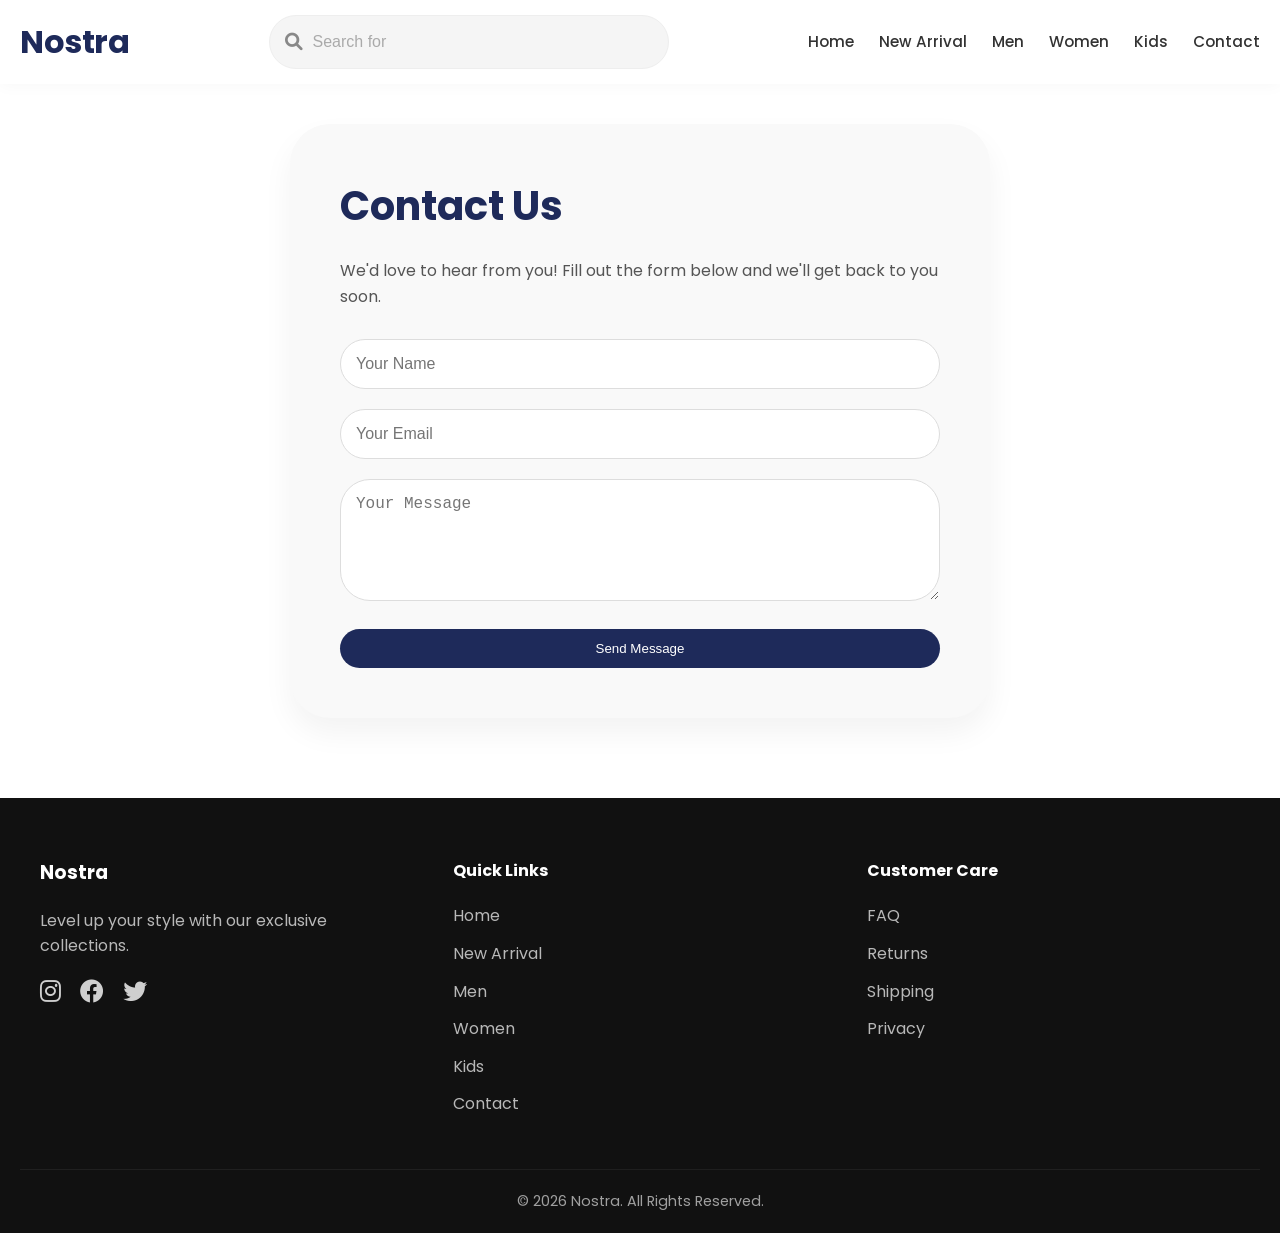
<file: contact.html>
<!DOCTYPE html>
<html lang="en">
<head>
    <meta charset="UTF-8">
    <meta name="viewport" content="width=device-width, initial-scale=1.0">
    <title>Contact Us · Nostra</title>
    <link rel="preconnect" href="https://fonts.googleapis.com">
    <link rel="preconnect" href="https://fonts.gstatic.com" crossorigin>
    <link href="https://fonts.googleapis.com/css2?family=Poppins:wght@300;400;500;600;700&display=swap" rel="stylesheet">
    <link rel="stylesheet" href="https://cdnjs.cloudflare.com/ajax/libs/font-awesome/6.0.0-beta3/css/all.min.css">
    <link rel="stylesheet" href="style.css">
</head>
<body>

    <!-- Optional small banner (can be same) -->
    <div class="top-banner" id="topBanner" style="display: none;"></div>

    <header>
        <div class="container nav-container">
            <div class="logo">Nostra</div>
            <div class="search-wrapper" id="searchWrapper">
                <i class="fas fa-search search-icon"></i>
                <input type="text" id="searchInput" placeholder="">
            </div>
            <nav>
                <ul class="nav-links">
                    <li><a href="index.html">Home</a></li>
                    <li><a href="index.html#new-arrival">New Arrival</a></li>
                    <li><a href="index.html#men">Men</a></li>
                    <li><a href="index.html#women">Women</a></li>
                    <li><a href="index.html#kids">Kids</a></li>
                    <li><a href="contact.html">Contact</a></li>
                </ul>
            </nav>
            <div class="menu-icon" id="menuIcon">
                <i class="fas fa-bars"></i>
            </div>
        </div>
        <ul class="mobile-nav" id="mobileNav">
            <li><a href="index.html">Home</a></li>
            <li><a href="index.html#new-arrival">New Arrival</a></li>
            <li><a href="index.html#men">Men</a></li>
            <li><a href="index.html#women">Women</a></li>
            <li><a href="index.html#kids">Kids</a></li>
            <li><a href="contact.html">Contact</a></li>
        </ul>
    </header>

    <main style="min-height: 60vh; display: flex; align-items: center; justify-content: center; padding: 40px 20px;">
        <div class="container" style="max-width: 700px; background: #f9f9f9; padding: 50px; border-radius: 40px; box-shadow: 0 15px 30px rgba(0,0,0,0.05);">
            <h1 style="font-size: 2.5rem; margin-bottom: 20px; color: #1e2a5a;">Contact Us</h1>
            <p style="margin-bottom: 30px; color: #555;">We'd love to hear from you! Fill out the form below and we'll get back to you soon.</p>
            <form id="contactForm">
                <div style="margin-bottom: 20px;">
                    <input type="text" placeholder="Your Name" required style="width: 100%; padding: 15px; border: 1px solid #ddd; border-radius: 30px; font-size: 1rem;">
                </div>
                <div style="margin-bottom: 20px;">
                    <input type="email" placeholder="Your Email" required style="width: 100%; padding: 15px; border: 1px solid #ddd; border-radius: 30px; font-size: 1rem;">
                </div>
                <div style="margin-bottom: 20px;">
                    <textarea placeholder="Your Message" rows="5" required style="width: 100%; padding: 15px; border: 1px solid #ddd; border-radius: 30px; font-size: 1rem; resize: vertical;"></textarea>
                </div>
                <button type="submit" class="btn" style="width: 100%;">Send Message</button>
            </form>
        </div>
    </main>

    <footer>
        <!-- same footer as index -->
        <div class="container footer-container">
            <div class="footer-col">
                <h3>Nostra</h3>
                <p>Level up your style with our exclusive collections.</p>
                <div class="social">
                    <i class="fab fa-instagram"></i>
                    <i class="fab fa-facebook"></i>
                    <i class="fab fa-twitter"></i>
                </div>
            </div>
            <div class="footer-col">
                <h4>Quick Links</h4>
                <ul>
                    <li><a href="index.html">Home</a></li>
                    <li><a href="index.html#new-arrival">New Arrival</a></li>
                    <li><a href="index.html#men">Men</a></li>
                    <li><a href="index.html#women">Women</a></li>
                    <li><a href="index.html#kids">Kids</a></li>
                    <li><a href="contact.html">Contact</a></li>
                </ul>
            </div>
            <div class="footer-col">
                <h4>Customer Care</h4>
                <ul>
                    <li><a href="#">FAQ</a></li>
                    <li><a href="#">Returns</a></li>
                    <li><a href="#">Shipping</a></li>
                    <li><a href="#">Privacy</a></li>
                </ul>
            </div>
        </div>
        <p class="copyright">&copy; 2026 Nostra. All Rights Reserved.</p>
    </footer>

    <script src="script.js"></script>
</body>
</file>
<file: style.css>
/* Add/update in style.css */
/* ========== BASE & RESETS ========== */

* {
    margin: 0;
    padding: 0;
    box-sizing: border-box;
}

body {
    font-family: 'Poppins', sans-serif;
    color: #222;
    line-height: 1.6;
    overflow-x: hidden;
    background: #fff;
}

.container {
    max-width: 1300px;
    margin: 0 auto;
    padding: 0 20px;
}

/* ========== TOP BANNER ========== */
.top-banner {
    background: #1e2a5a;
    color: #fff;
    text-align: center;
    padding: 12px 30px;
    position: relative;
    font-weight: 500;
}

.top-banner .close-banner {
    position: absolute;
    right: 20px;
    top: 50%;
    transform: translateY(-50%);
    cursor: pointer;
    font-size: 1.2rem;
    opacity: 0.8;
    transition: opacity 0.2s;
}

.top-banner .close-banner:hover {
    opacity: 1;
}

.top-banner.hidden {
    display: none;
}

 .top-banner {
    /* existing styles */

    z-index: 2000;
    backdrop-filter: blur(5px);
}


/* ========== HEADER ========== */
header {
    background: white;
    box-shadow: 0 2px 15px rgba(0, 0, 0, 0.03);
    position: sticky;
    top: 0;
    z-index: 100;
}

.nav-container {
    display: flex;
    justify-content: space-between;
    align-items: center;
    padding: 15px 20px;
    flex-wrap: wrap;
    gap: 15px;
}

.logo {
    font-size: 2rem;
    font-weight: 700;
    color: #1e2a5a;
    letter-spacing: -0.5px;
}

/* Search wrapper */
.search-wrapper {
    display: flex;
    align-items: center;
    background: #f5f5f5;
    border-radius: 50px;
    padding: 5px 15px;
    flex: 1;
    max-width: 400px;
    border: 1px solid #eee;
    transition: box-shadow 0.3s;
}

.search-wrapper:focus-within {
    box-shadow: 0 0 0 3px rgba(30, 42, 90, 0.1);
    border-color: #1e2a5a;
}

.search-wrapper i {
    color: #888;
    font-size: 1.1rem;
    margin-right: 10px;
}

.search-wrapper input {
    flex: 1;
    border: none;
    background: transparent;
    padding: 12px 0;
    font-size: 1rem;
    outline: none;
}

.search-wrapper input::placeholder {
    color: #aaa;
    font-weight: 300;
}

.nav-links {
    display: flex;
    gap: 25px;
    list-style: none;
}

.nav-links a {
    text-decoration: none;
    color: #333;
    font-weight: 500;
    transition: color 0.3s;
    font-size: 0.95rem;
}

.nav-links a:hover {
    color: #1e2a5a;
}

.menu-icon {
    display: none;
    font-size: 1.8rem;
    cursor: pointer;
    color: #333;
}

.mobile-nav {
    display: none;
    flex-direction: column;
    list-style: none;
    background: white;
    padding: 20px;
    border-top: 1px solid #eee;
}

.mobile-nav.active {
    display: flex;
}

.mobile-nav li {
    margin: 10px 0;
}

.mobile-nav a {
    text-decoration: none;
    color: #333;
    font-weight: 500;
}

/* ========== HERO SLIDER ========== */
.hero {
    margin: 20px 0 40px;
}

.slider-container {
    position: relative;
    max-width: 1300px;
    margin: 0 auto;
    overflow: hidden;
    border-radius: 30px;
    box-shadow: 0 15px 30px rgba(0, 0, 0, 0.1);
}

.slider {
    display: flex;
    transition: transform 0.5s ease-in-out;
}

.slide {
    min-width: 100%;
    position: relative;
    height: 500px;
}

.slide img {
    width: 100%;
    height: 100%;
    object-fit: cover;
}

.slide-content {
    position: absolute;
    top: 50%;
    left: 10%;
    transform: translateY(-50%);
    color: white;
    text-shadow: 0 2px 10px rgba(0, 0, 0, 0.3);
    z-index: 2;
    max-width: 500px;
}

.slide-content h1 {
    font-size: 2.8rem;
    line-height: 1.2;
    margin-bottom: 20px;
}

.slide-content span {
    color: #ffd966;
}

.btn {
    display: inline-block;
    background: #1e2a5a;
    color: white;
    padding: 12px 35px;
    border-radius: 40px;
    text-decoration: none;
    font-weight: 500;
    transition: transform 0.3s, box-shadow 0.3s;
    border: none;
    cursor: pointer;
}

.btn:hover {
    transform: translateY(-3px);
    box-shadow: 0 10px 25px rgba(30, 42, 90, 0.3);
}

.slider-btn {
    position: absolute;
    top: 50%;
    transform: translateY(-50%);
    background: rgba(255, 255, 255, 0.7);
    border: none;
    width: 50px;
    height: 50px;
    border-radius: 50%;
    font-size: 1.5rem;
    cursor: pointer;
    display: flex;
    align-items: center;
    justify-content: center;
    transition: background 0.3s;
    z-index: 10;
}

.slider-btn:hover {
    background: white;
}

.prev {
    left: 20px;
}

.next {
    right: 20px;
}

/* ========== BRANDS ========== */
.brands {
    padding: 60px 0;
}

.section-title {
    font-size: 2.2rem;
    font-weight: 600;
    margin-bottom: 40px;
    position: relative;
    display: inline-block;
}

.section-title::after {
    content: '';
    position: absolute;
    bottom: -10px;
    left: 0;
    width: 70px;
    height: 3px;
    background: #1e2a5a;
    border-radius: 3px;
}

.brand-grid {
    display: flex;
    flex-wrap: wrap;
    justify-content: center;
    gap: 30px 50px;
    font-size: 1.2rem;
    font-weight: 500;
    color: #555;
}

.brand-grid span {
    padding: 8px 20px;
    background: #f5f5f5;
    border-radius: 40px;
    transition: all 0.3s;
}

.brand-grid span:hover {
    background: #1e2a5a;
    color: white;
    transform: translateY(-3px);
}

.brand-grid {
    display: flex;
    flex-wrap: wrap;
    justify-content: center;
    gap: 20px 30px;
    margin-top: 30px;
}

.brand-item {
    display: flex;
    align-items: center;
    gap: 8px;
    padding: 10px 25px;
    background: #f5f5f5;
    border-radius: 50px;
    font-size: 1.1rem;
    font-weight: 500;
    color: #333;
    transition: all 0.3s;
    box-shadow: 0 2px 8px rgba(0, 0, 0, 0.02);
}

.brand-item i {
    font-size: 1.4rem;
    color: #1e2a5a;
}

.brand-item:hover {
    background: #1e2a5a;
    color: white;
    transform: translateY(-5px);
    box-shadow: 0 10px 20px rgba(30, 42, 90, 0.2);
}

.brand-item:hover i {
    color: white;
}

/* Page title for collections */
.page-title {
    font-size: 3rem;
    font-weight: 700;
    text-align: center;
    color: #1e2a5a;
    margin-bottom: 10px;
}

/* Ensure filter panels on collections page are distinct */
.filter-section {
    padding: 40px 0;
    border-bottom: 1px solid #eee;
}

.filter-section:last-of-type {
    border-bottom: none;
}

/* ========== FEATURES ========== */
.features {
    background: #faf7f2;
    padding: 60px 0;
}

.features-grid {
    display: grid;
    grid-template-columns: repeat(auto-fit, minmax(220px, 1fr));
    gap: 30px;
    margin-top: 40px;
}

.feature-card {
    background: white;
    padding: 30px 20px;
    border-radius: 20px;
    text-align: center;
    box-shadow: 0 5px 20px rgba(0, 0, 0, 0.02);
    transition: transform 0.3s, box-shadow 0.3s;
}

.feature-card:hover {
    transform: translateY(-8px);
    box-shadow: 0 15px 30px rgba(30, 42, 90, 0.1);
}

.feature-card i {
    font-size: 2.5rem;
    color: #1e2a5a;
    margin-bottom: 20px;
}

.feature-card h3 {
    margin-bottom: 10px;
    font-size: 1.2rem;
}

.feature-card p {
    color: #666;
    font-size: 0.95rem;
}

/* ========== PRODUCT GRID (generic) ========== */
.product-section {
    padding: 60px 0;
}

.product-grid {
    display: grid;
    grid-template-columns: repeat(auto-fill, minmax(240px, 1fr));
    gap: 30px;
    margin-top: 30px;
}

.product-card {
    background: white;
    border-radius: 20px;
    overflow: hidden;
    box-shadow: 0 5px 15px rgba(0, 0, 0, 0.03);
    transition: transform 0.3s, box-shadow 0.3s;
    position: relative;
    border: 1px solid #f0f0f0;
}

.product-card:hover {
    transform: translateY(-8px);
    box-shadow: 0 20px 30px rgba(0, 0, 0, 0.1);
}

.product-badge {
    position: absolute;
    top: 15px;
    left: 15px;
    background: #ff4d4d;
    color: white;
    padding: 5px 12px;
    border-radius: 30px;
    font-size: 0.8rem;
    font-weight: 600;
    z-index: 2;
}

.product-card img {
    width: 100%;
    height: 280px;
    object-fit: cover;
    transition: transform 0.6s;
}

.product-card:hover img {
    transform: scale(1.03);
}

.product-info {
    padding: 18px 15px 20px;
}

.product-title {
    font-weight: 600;
    margin-bottom: 8px;
    font-size: 1.1rem;
}

.product-price {
    color: #1e2a5a;
    font-weight: 700;
    font-size: 1.2rem;
}

/* ========== FILTER SECTIONS (Men, Women, Kids) ========== */
.filter-section {
    padding: 60px 0;
    background: #fcfcfc;
}

.filter-layout {
    display: grid;
    grid-template-columns: 260px 1fr;
    gap: 40px;
    margin-top: 30px;
}

.filter-panel {
    background: white;
    padding: 25px;
    border-radius: 20px;
    box-shadow: 0 5px 20px rgba(0, 0, 0, 0.02);
    height: fit-content;
    position: sticky;
    top: 100px;
}

.filter-panel h3 {
    margin-bottom: 20px;
    font-size: 1.3rem;
    color: #1e2a5a;
    border-bottom: 1px solid #eee;
    padding-bottom: 10px;
}

.filter-group {
    margin-bottom: 25px;
}

.filter-group label {
    font-weight: 600;
    display: block;
    margin-bottom: 12px;
    color: #333;
}

.filter-group label:not(:first-of-type) {
    font-weight: 400;
    margin-bottom: 8px;
    color: #555;
}

.filter-group input[type="checkbox"] {
    margin-right: 10px;
    accent-color: #1e2a5a;
    width: 16px;
    height: 16px;
}

/* ========== NEWSLETTER ========== */
.newsletter {
    padding: 60px 0;
}

.newsletter-box {
    background: #1e2a5a;
    color: white;
    padding: 50px;
    border-radius: 40px;
    text-align: center;
}

.newsletter-box h2 {
    font-size: 2rem;
    margin-bottom: 15px;
}

.newsletter-box p {
    margin-bottom: 30px;
    opacity: 0.9;
}

.newsletter-box form {
    display: flex;
    max-width: 500px;
    margin: 0 auto;
    gap: 10px;
}

.newsletter-box input {
    flex: 1;
    padding: 15px 20px;
    border: none;
    border-radius: 50px;
    font-size: 1rem;
    outline: none;
}

.newsletter-box button {
    padding: 15px 35px;
    background: white;
    color: #1e2a5a;
    border: none;
    border-radius: 50px;
    font-weight: 600;
    cursor: pointer;
    transition: transform 0.3s;
}

.newsletter-box button:hover {
    transform: scale(1.05);
}

/* ========== FOOTER ========== */
footer {
    background: #111;
    color: white;
    padding: 60px 20px 20px;
    margin-top: 40px;
}

.footer-container {
    display: grid;
    grid-template-columns: repeat(auto-fit, minmax(200px, 1fr));
    gap: 40px;
    margin-bottom: 40px;
}

.footer-col h3,
.footer-col h4 {
    margin-bottom: 20px;
    color: white;
}

.footer-col p {
    opacity: 0.7;
    margin-bottom: 20px;
}

.footer-col ul {
    list-style: none;
}

.footer-col li {
    margin-bottom: 12px;
}

.footer-col a {
    color: rgba(255, 255, 255, 0.7);
    text-decoration: none;
    transition: color 0.3s;
}

.footer-col a:hover {
    color: white;
}

.social i {
    font-size: 1.5rem;
    margin-right: 15px;
    cursor: pointer;
    opacity: 0.8;
    transition: opacity 0.3s;
}

.social i:hover {
    opacity: 1;
}

.copyright {
    text-align: center;
    padding-top: 20px;
    border-top: 1px solid rgba(255, 255, 255, 0.1);
    opacity: 0.6;
    font-size: 0.9rem;
}

/* ========== RESPONSIVE ========== */
@media (max-width: 992px) {
    .filter-layout {
        grid-template-columns: 1fr;
    }

    .filter-panel {
        position: static;
    }
}

@media (max-width: 768px) {
    .nav-links {
        display: none;
    }

    .menu-icon {
        display: block;
    }

    .search-wrapper {
        max-width: 100%;
        order: 3;
        flex-basis: 100%;
    }

    .slide-content h1 {
        font-size: 2rem;
    }

    .slide {
        height: 400px;
    }

    .newsletter-box form {
        flex-direction: column;
    }
}

@media (max-width: 480px) {
    .logo {
        font-size: 1.8rem;
    }

    .section-title {
        font-size: 1.8rem;
    }

    .slide-content h1 {
        font-size: 1.6rem;
    }

    .btn {
        padding: 10px 25px;
    }

    .brand-grid {
        gap: 15px;
    }

    .brand-grid span {
        padding: 5px 15px;
        font-size: 1rem;
    }
}
</file>
